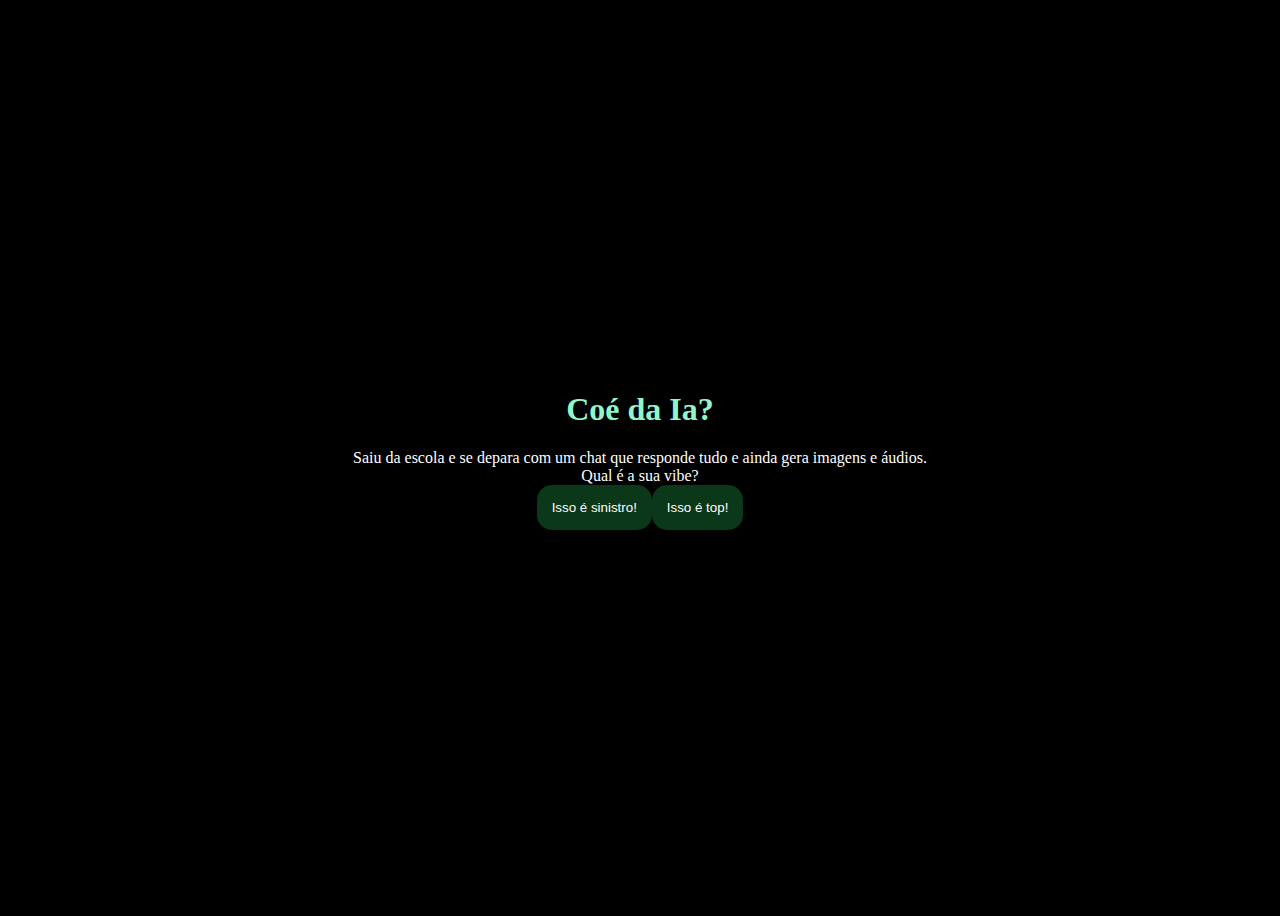
<file: IA/index.html>
<!DOCTYPE html>
<html lang="pt-br">
<head>
    <meta charset="UTF-8">
    <meta name="viewport" content="width=device-width, initial-scale=1.0">
    <link rel="stylesheet" href="style.css">
    <title>Coé da Ia?</title>
</head>
<body>
    <div class="caixa-principal">
        <h1>Coé da Ia?</h1>
        <div class="caixa-perguntas"></div>
        <div class="caixa-alternativas"></div>
        <div class="caixa-resultado">
            <p class="texto-resultado"></p>
        </div>
    </div>
    <script src="script.js"></script>
</body>
</html>
</file>
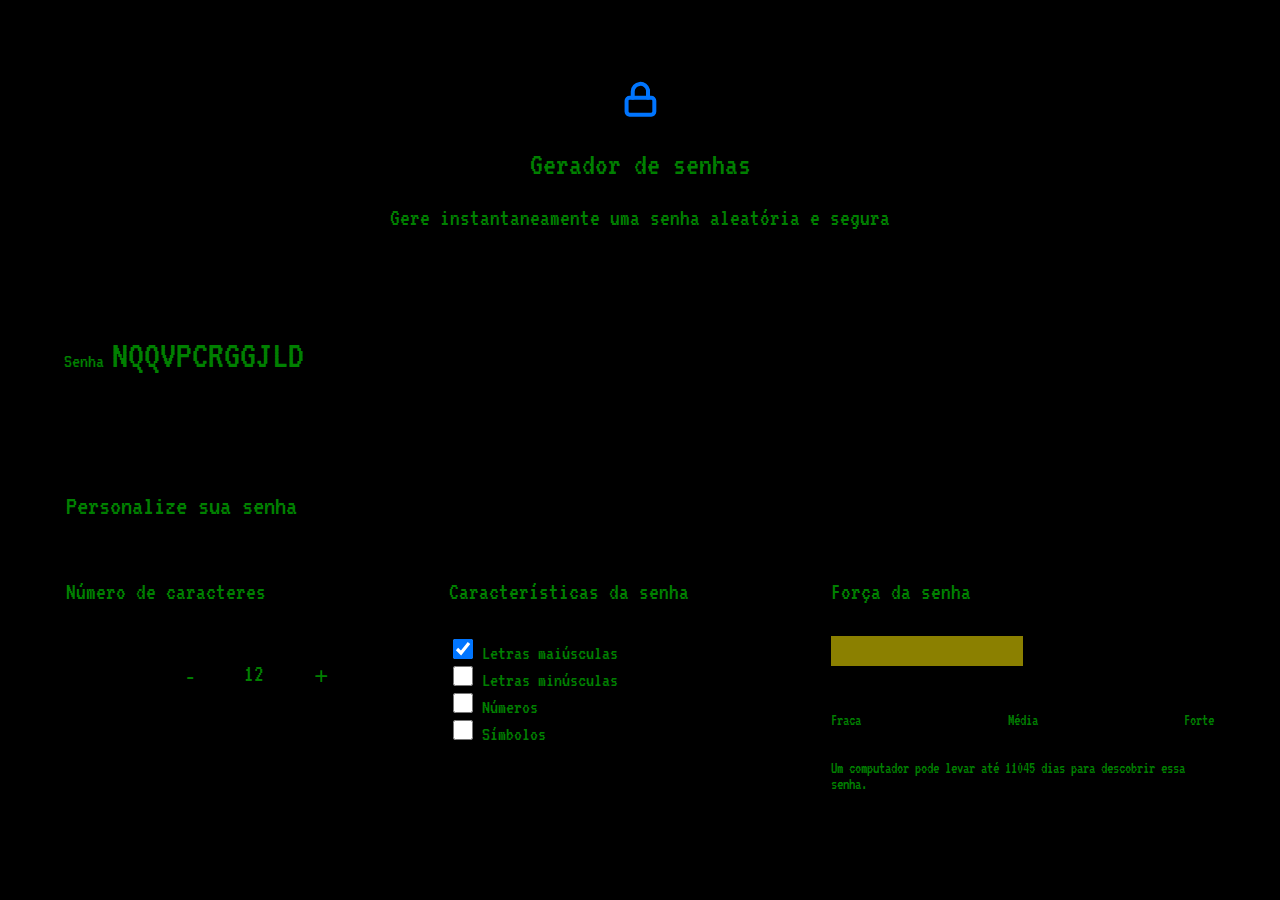
<file: passwd/index.html>
<!DOCTYPE html>
<html lang="pt-br">

<head>
    <meta charset="UTF-8">
    <meta name="viewport" content="width=device-width, initial-scale=1.0">
    <title>Gerador de senha</title>
    <link rel="stylesheet" href="style.css">
</head>

<body>
    <section class="conteudo">
        <div class="conteudo-titulo">
            <img src="unlock.svg" alt="cadeado fechado">
            <h2 class="titulo-principal">Gerador de senhas</h2>
            <h3 class="titulo-secundario">Gere instantaneamente uma senha aleatória e segura</h3>
        </div>
        <div class="conteudo-senha">
            <label for="senha">Senha</label>
            <input name="senha" type="text" id="campo-senha" readonly>
        </div>
        <div class="parametro">
            <h3 class="parametro-titulo">Personalize sua senha</h3>
            <div class="parametro-coluna__senha">
                <div class="parametro-senha">
                    <h4 class="parametro-senha__titulo">Número de caracteres</h4>
                    <div class="parametro-senha-botoes">
                        <button class="parametro-senha__botao">-</button>
                        <p class="parametro-senha__texto">12</p>
                        <button class="parametro-senha__botao">+</button>
                    </div>
                </div>
                <div class="parametro-senha">
                    <h4 class="parametro-senha__titulo">Características da senha</h4>
                    <div class="parametro-senha-checkbox">
                        <input name="maiusculo" type="checkbox" class="checkbox" checked>
                        <label for="maiusculo">Letras maiúsculas</label>
                    </div>
                    <div class="parametro-senha-checkbox">
                        <input name="minusculo" type="checkbox" class="checkbox">
                        <label for="minusculo">Letras minúsculas</label>
                    </div>
                    <div class="parametro-senha-checkbox">
                        <input name="numero" type="checkbox" class="checkbox">
                        <label for="numero">Números</label>
                    </div>
                    <div class="parametro-senha-checkbox">
                        <input name="simbolo" type="checkbox" class="checkbox">
                        <label for="simbolo">Símbolos</label>
                    </div>
                </div>
                <div class="parametro-senha">
                    <h4 class="parametro-senha__titulo">Força da senha</h4>
                    <div class="barra"></div>
                    <div class="forca fraca"></div>
                    <div class="parametro-senha-textos">
                        <p>Fraca</p>
                        <p>Média</p>
                        <p>Forte</p>
                    </div>
                    <p class="entropia"></p>
                </div>
            </div>
        </div>
    </section>
    <script src="main.js"></script>
</body>

</html>
</file>
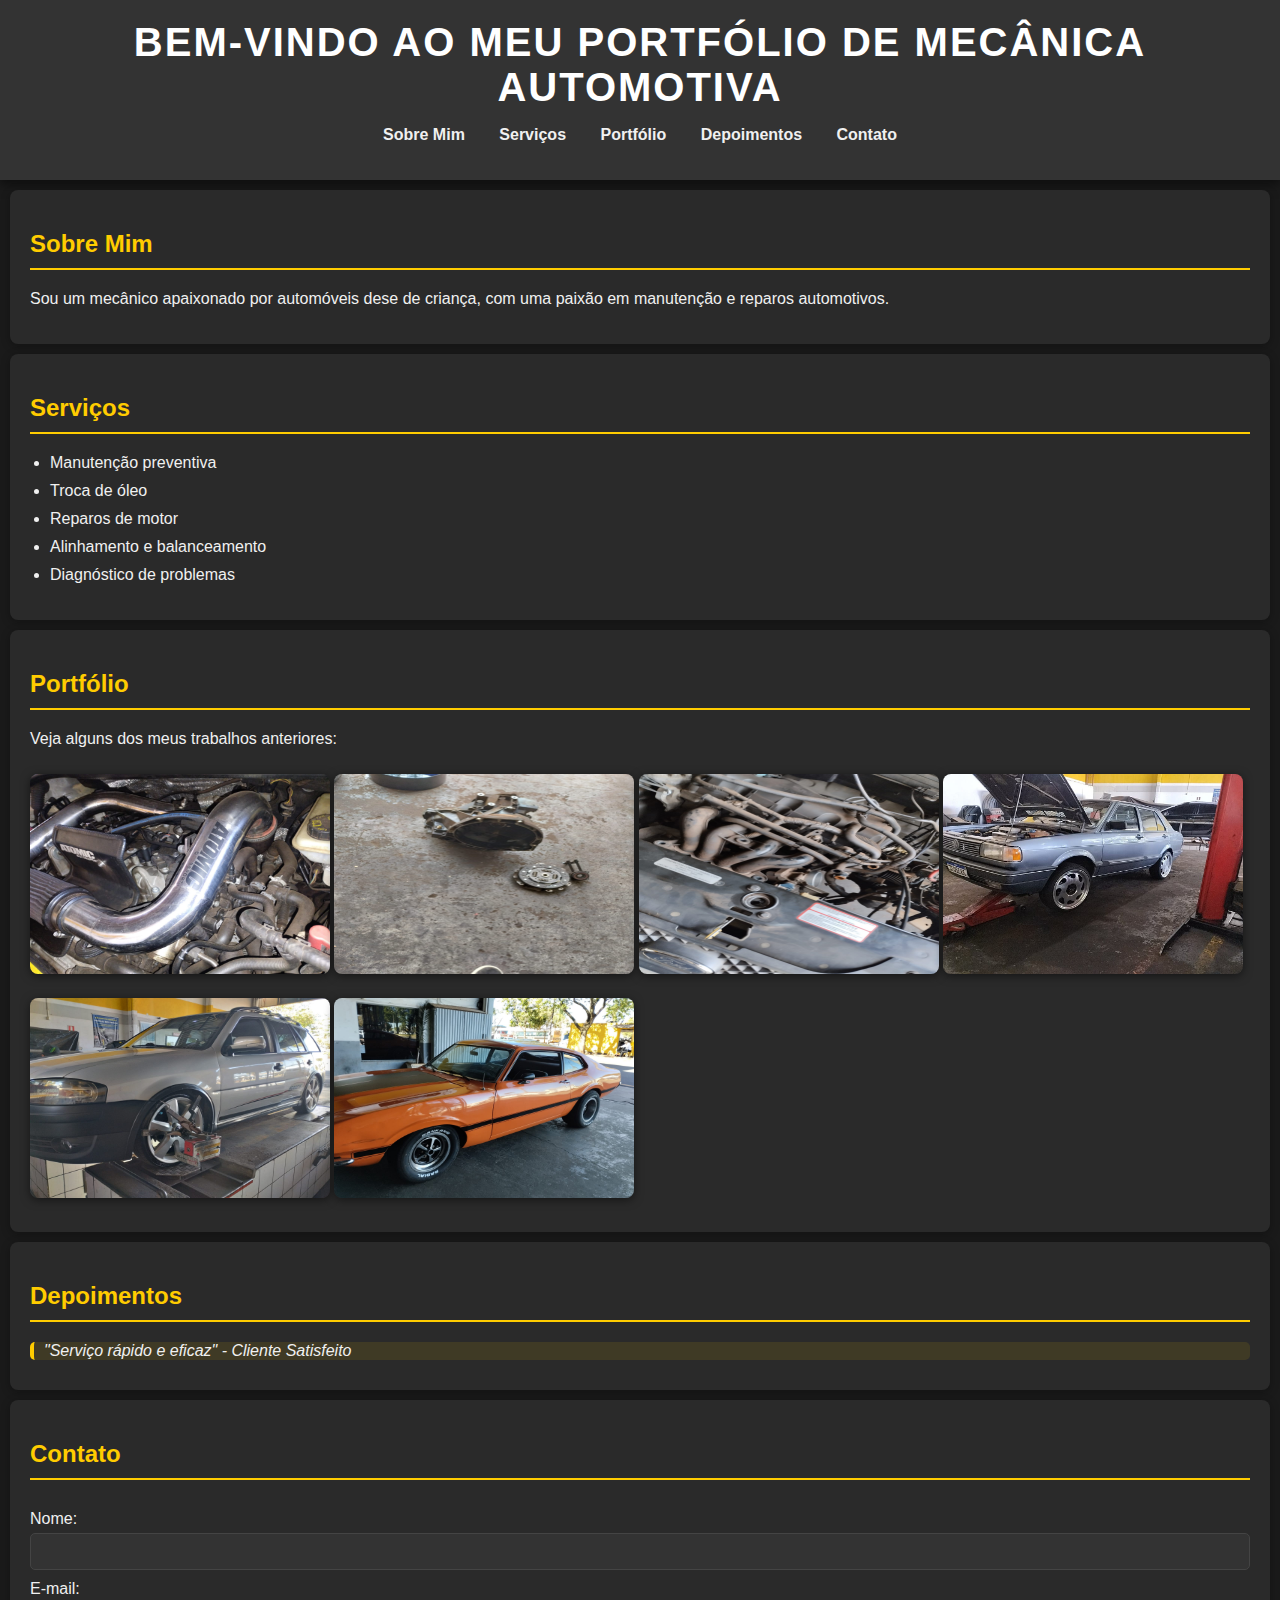
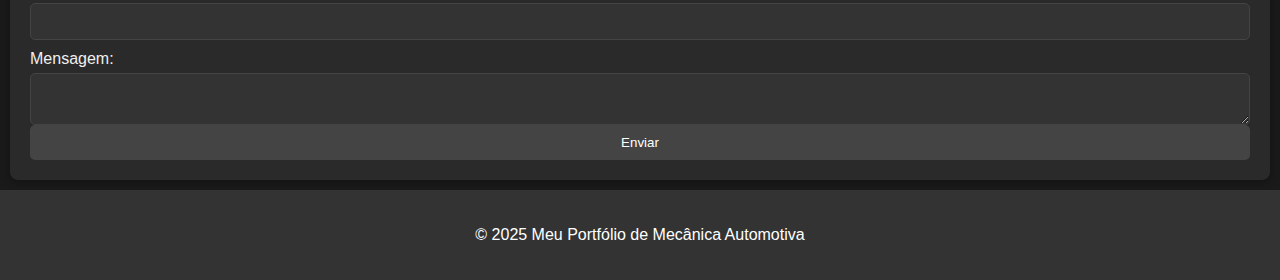
<file: port/index.html>
<!DOCTYPE html>
<html lang="pt-BR">
<head>
    <meta charset="UTF-8">
    <meta name="viewport" content="width=device-width, initial-scale=1.0">
    <title>Portfólio de Mecânica Automotiva</title>
    <link rel="stylesheet" href="styles.css">
</head>
<body>
    <header>
        <h1>Bem-vindo ao Meu Portfólio de Mecânica Automotiva</h1>
        <nav>
            <ul>
                <li><a href="#sobre">Sobre Mim</a></li>
                <li><a href="#servicos">Serviços</a></li>
                <li><a href="#portfolio">Portfólio</a></li>
                <li><a href="#depoimentos">Depoimentos</a></li>
                <li><a href="#contato">Contato</a></li>
            </ul>
        </nav>
    </header>

    <section id="sobre">
        <h2>Sobre Mim</h2>
        <p>Sou um mecânico apaixonado por automóveis dese de criança, com uma paixão em manutenção e reparos automotivos.</p>
    </section>

    <section id="servicos">
        <h2>Serviços</h2>
        <ul>
            <li>Manutenção preventiva</li>
            <li>Troca de óleo</li>
            <li>Reparos de motor</li>
            <li>Alinhamento e balanceamento</li>
            <li>Diagnóstico de problemas</li>
        </ul>
    </section>

    <section id="portfolio">
        <h2>Portfólio</h2>
        <p>Veja alguns dos meus trabalhos anteriores:</p>
        <img src="carro1.jpg" width="300" height="200" alt="Carro 1">
        <img src="carro3.jpg" width="300" height="200" alt="Carro 2">
        <img src="carro5.jpg" width="300" height="200" alt="Carro 3">
        <img src="carro4.jpg" width="300" height="200" alt="Carro 4">
        <img src="carro2.jpg" width="300" height="200" alt="Carro 3">
        <img src="carro6.jpg" width="300" height="200" alt="Carro 4">
    </section>

    <section id="depoimentos">
        <h2>Depoimentos</h2>
        <blockquote>
            "Serviço rápido e eficaz" - Cliente Satisfeito
        </blockquote>
    </section>

    <section id="contato">
        <h2>Contato</h2>
        <form>
            <label for="nome">Nome:</label>
            <input type="text" id="nome" name="nome" required>
            <label for="email">E-mail:</label>
            <input type="email" id="email" name="email" required>
            <label for="mensagem">Mensagem:</label>
            <textarea id="mensagem" name="mensagem" required></textarea>
            <button type="submit">Enviar</button>
        </form>
    </section>

    <footer>
        <p>&copy; 2025 Meu Portfólio de Mecânica Automotiva</p>
    </footer>
</body>
</html>
</file>
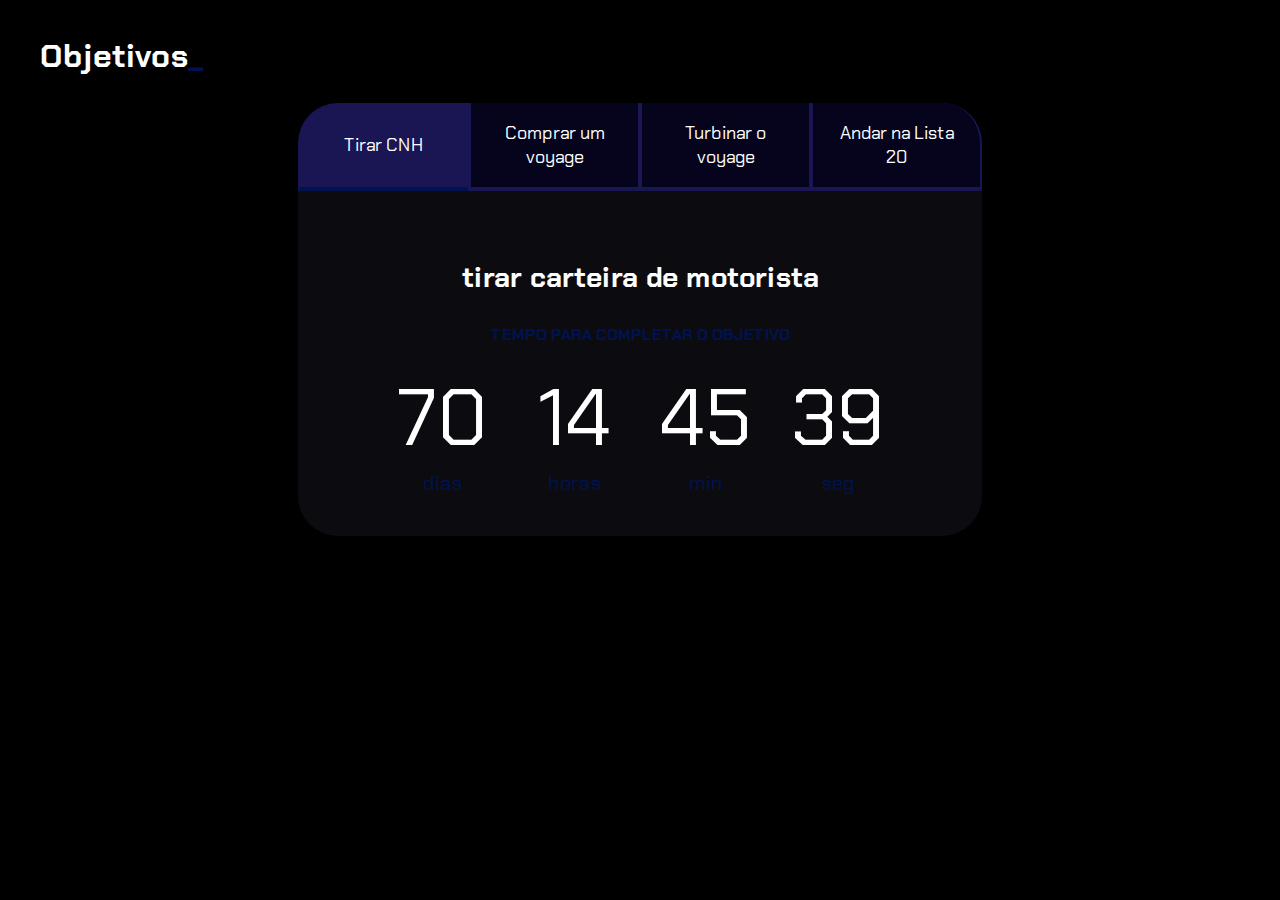
<file: voyage/index.html>
<!DOCTYPE html>
<html lang="pt-br">

<head>
    <meta charset="UTF-8">
    <meta name="viewport" content="width=device-width, initial-scale=1.0">
    <title>Metas</title>
    <link rel="stylesheet" href="style.css">
</head>

<body>
    <section class="conteudo-principal">
        <h2 class="titulo-principal">Objetivos<span>_</span></h2>
        <div class="conteudo">
            <div class="botoes">
                <button class="botao ativo">Tirar CNH</button>
                <button class="botao">Comprar um voyage</button>
                <button class="botao">Turbinar o voyage</button>
                <button class="botao">Andar na Lista 20</button>
            </div>
            <div class="abas-textos">
                <div class="aba-conteudo ativo">
                    <h3 class="aba-conteudo-titulo-principal">tirar carteira de motorista</h3>
                    <h4 class="aba-conteudo-titulo-secundario">Tempo para completar o objetivo</h4>
                    <div class="contador">
                        <div class="contador-digito">
                            <p class="contador-digito-numero" id="dias0"></p>
                            <p class="contador-digito-texto">dias</p>
                        </div>
                        <div class="contador-digito">
                            <p class="contador-digito-numero" id="horas0"></p>
                            <p class="contador-digito-texto">horas</p>
                        </div>
                        <div class="contador-digito">
                            <p class="contador-digito-numero" id="min0"></p>
                            <p class="contador-digito-texto">min</p>
                        </div>
                        <div class="contador-digito">
                            <p class="contador-digito-numero" id="seg0"></p>
                            <p class="contador-digito-texto">seg</p>
                        </div>
                    </div>
                </div>
                <div class="aba-conteudo">
                    <h3 class="aba-conteudo-titulo-principal">Meter o loko em um voyage bom</h3>
                    <h4 class="aba-conteudo-titulo-secundario">Tempo para completar o objetivo</h4>
                    <div class="contador">
                        <div class="contador-digito">
                            <p class="contador-digito-numero" id="dias1"></p>
                            <p class="contador-digito-texto">dias</p>
                        </div>
                        <div class="contador-digito">
                            <p class="contador-digito-numero" id="horas1"></p>
                            <p class="contador-digito-texto">horas</p>
                        </div>
                        <div class="contador-digito">
                            <p class="contador-digito-numero" id="min1"></p>
                            <p class="contador-digito-texto">min</p>
                        </div>
                        <div class="contador-digito">
                            <p class="contador-digito-numero" id="seg1"></p>
                            <p class="contador-digito-texto">seg</p>
                        </div>
                    </div>
                </div>
                <div class="aba-conteudo">
                    <h3 class="aba-conteudo-titulo-principal">Turbinar e forjar(tudokidá)</h3>
                    <h4 class="aba-conteudo-titulo-secundario">Tempo para completar o objetivo</h4>
                    <div class="contador">
                        <div class="contador-digito">
                            <p class="contador-digito-numero" id="dias2"></p>
                            <p class="contador-digito-texto">dias</p>
                        </div>
                        <div class="contador-digito">
                            <p class="contador-digito-numero" id="horas2"></p>
                            <p class="contador-digito-texto">horas</p>
                        </div>
                        <div class="contador-digito">
                            <p class="contador-digito-numero" id="min2"></p>
                            <p class="contador-digito-texto">min</p>
                        </div>
                        <div class="contador-digito">
                            <p class="contador-digito-numero" id="seg2"></p>
                            <p class="contador-digito-texto">seg</p>
                        </div>
                    </div>
                </div>
                <div class="aba-conteudo">
                    <h3 class="aba-conteudo-titulo-principal">Andar na Área 43, entrar na lista 20 </h3>
                    <h4 class="aba-conteudo-titulo-secundario">Tempo para completar o objetivo</h4>
                    <div class="contador">
                        <div class="contador-digito">
                            <p class="contador-digito-numero" id="dias3"></p>
                            <p class="contador-digito-texto">dias</p>
                        </div>
                        <div class="contador-digito">
                            <p class="contador-digito-numero" id="horas3"></p>
                            <p class="contador-digito-texto">horas</p>
                        </div>
                        <div class="contador-digito">
                            <p class="contador-digito-numero" id="min3"></p>
                            <p class="contador-digito-texto">min</p>
                        </div>
                        <div class="contador-digito">
                            <p class="contador-digito-numero" id="seg3"></p>
                            <p class="contador-digito-texto">seg</p>
                        </div>
                    </div>
                </div>
            </div>
        </div>
    </section>
    <script src="main.js"></script>
</body>

</html>
</file>
<file: IA/style.css>
:root{
    --cor-fundo: #000000 ;
    --cor-principal: #000000 ;
    --cor-secundaria: #0a3818; 
    --cor-destaque: #91f5cb;
    --cor-texto: #ffffff;

}

body {
    background-color: var(--cor-fundo);
    color: var(--cor-texto);
    display: flex;
    justify-content: center;
    align-items: center;
    min-height: 100vh;
}

.caixa-principal{
    background-color: var(--cor-principal);
    width: 90%;
    max-width: 600px;
    text-align: center;
    padding: 20px;
}

h1{
    color: var(--cor-destaque);
}

button {
    background-color: var(--cor-secundaria);
    color: var(--cor-texto);
    border: none;
    border-radius: 15px;
    padding: 15px;
    transition: background-color 0.3s;
}

button:hover{
    background-color: var(--cor-destaque);
    color: var(--cor-principal);
}
</file>
<file: passwd/style.css>
@import url('https://fonts.googleapis.com/css2?family=VT323&display=swap');

:root {
    --branco: #008000;
    --cor-de-fundo: #000000;
    --fundo-senha: #000000;
    --fundo-texto: #000000;
    --borda: #000000;
    --VT323: 'VT323', monospace; /* Usando Inconsolata */
}

* {
    font-weight: 400;
}

body {
    color: var(--branco);
    background-color: var(--cor-de-fundo);
    font-family: var(--VT323); /* Usando Inconsolata */
}

.titulo-principal {
    font-family: var(--VT323); /* Usando Inconsolata */
    font-size: 32px;
}

.titulo-secundario {
    font-size: 24px;
}

.conteudo-titulo {
    text-align: center;
    margin-top: 80px;
}

.conteudo-senha {
    margin-top: 80px;
    background: var(--fundo-senha);
    padding: 24px;
    border-bottom: 6px solid var(--borda);
}

#campo-senha {
    background-color: var(--fundo-senha);
    border: none;
    color: var(--branco);
    font-family: var(--VT323); /* Usando Inconsolata */
    font-size: 40px;
    width: 70%;
}

#campo-senha:focus {
    outline: none;
}

.conteudo {
    max-width: 1200px;
    margin: 0 auto;
}

.parametro {
    background-color: var(--fundo-texto);
    border: 2px solid var(--borda);
    margin-top: 32px;
    padding: 24px;
}

.parametro-titulo {
    font-family: var(--VT323); /* Usando Inconsolata */
    font-size: 28px;
}

.parametro-senha__titulo {
    font-size: 24px;
}

.parametro-coluna__senha {
    display: flex;
    flex-direction: column;
    justify-content: center;
}

.parametro-senha {
    width: 50%;
    margin: 0 auto;
}

.parametro-senha-botoes {
    display: flex;
    justify-content: center;
}

.parametro-senha__botao {
    background-color: var(--fundo-texto);
    color: var(--branco);
    border: 2px solid var(--borda);
    padding: 24px;
    font-size: 24px;
    cursor: pointer;
}

.parametro-senha__texto {
    padding: 24px;
    border-top: 2px solid var(--borda);
    border-bottom: 2px solid var(--borda);
    margin: 0;
    font-size: 24px;
}

label {
    font-size: 20px;
}

.checkbox {
    width: 20px;
    height: 20px;
    cursor: pointer;
}

.barra {
    background-color: var(--fundo-senha);
    height: 30px;
    width: 100%;
}

.forca {
    height: 30px;
    position: relative;
    bottom: 30px;
}

.fraca {
    width: 25%;
    background-color: #8B0000;
}

.media {
    background-color: #8B8000;
    width: 50%;
}

.forte {
    background-color: #006400;
    width: 100%;
}

.parametro-senha-textos {
    display: flex;
    justify-content: space-between;
}

@media screen and (min-width: 768px) {
    .parametro-coluna__senha {
        flex-direction: row;
    }
}
</file>
<file: port/styles.css>
* {
    box-sizing: border-box;
}

body {
    font-family: 'Arial', sans-serif;
    margin: 0;
    padding: 0;
    background-color: #1a1a1a; /* Fundo escuro */
    color: #f0f0f0; /* Texto claro */
}

header {
    background: #333; /* Fundo do cabeçalho */
    color: #fff;
    padding: 20px 0;
    text-align: center;
    position: relative;
    box-shadow: 0 4px 10px rgba(0, 0, 0, 0.5);
}

header h1 {
    margin: 0;
    font-size: 2.5em;
    text-transform: uppercase; /* Letras maiúsculas */
    letter-spacing: 2px; /* Espaçamento entre letras */
}

nav ul {
    list-style: none;
    padding: 0;
}

nav ul li {
    display: inline;
    margin: 0 15px;
}

nav ul li a {
    color: #f0f0f0;
    text-decoration: none;
    font-weight: bold;
    transition: color 0.3s;
}

nav ul li a:hover {
    color: #ffcc00; /* Cor de destaque ao passar o mouse */
}

section {
    padding: 20px;
    margin: 10px;
    background: #2a2a2a; /* Fundo das seções */
    border-radius: 8px;
    box-shadow: 0 2px 10px rgba(0, 0, 0, 0.3);
    position: relative;
}

section h2 {
    color: #ffcc00; /* Título em amarelo */
    border-bottom: 2px solid #ffcc00; /* Linha de destaque */
    padding-bottom: 10px;
    margin-bottom: 20px;
}

ul {
    padding-left: 20px;
}

ul li {
    margin: 10px 0;
    position: relative;
}

ul li::before {
    #content: '🔧'; /* Ícone de ferramenta */
    position: absolute;
    left: -25px;
    font-size: 1.2em;
    color: #ffcc00; /* Cor do ícone */
}

img {
    max-width: 100%;
    border-radius: 8px;
    margin: 10px 0;
    box-shadow: 0 2px 10px rgba(0, 0, 0, 0.5);
}

blockquote {
    font-style: italic;
    border-left: 4px solid #ffcc00; /* Linha de destaque */
    padding-left: 10px;
    margin: 10px 0;
    background: rgba(255, 204, 0, 0.1); /* Fundo sutil */
    border-radius: 5px;
}

form {
    display: flex;
    flex-direction: column;
}

form label {
    margin: 10px 0 5px;
}

form input, form textarea {
    padding: 10px;
    border: 1px solid #444; /* Borda escura */
    border-radius: 5px;
    transition: border-color 0.3s;
    background: #333; /* Fundo dos campos */
    color: #f0f0f0; /* Texto claro */
}

form input:focus, form textarea:focus {
    border-color: #ffcc00; /* Cor de destaque ao focar */
}

button {
    padding: 10px;
    background-color: #444; /* Fundo do botão */
    color: #fff;
    border: none;
    border-radius: 5px;
    cursor: pointer;
    transition: background-color 0.3s, transform 0.3s;
}

button:hover {
    background-color: #ffcc00; /* Cor de destaque ao passar o mouse */
    transform: scale(1.05); /* Efeito de aumento */
}

footer {
    text-align: center;
    padding: 20px 0;
    background: #333; /* Fundo do rodapé */
    color: #fff;
    position: relative;
    bottom: 0;
    width: 100%;
}
</file>
<file: voyage/style.css>
@import url('https://fonts.googleapis.com/css2?family=Chakra+Petch:wght@400;700&display=swap');

:root {
    --cor-de-fundo: #000000;
    --verde: #001350;
    --branco: #FFFFFF;
    --botao-ativo: #1a1553;
    --botao-inativo: rgba(11, 7, 58, 0.5);
    --texto-fundo: rgba(40, 39, 54, 0.3);
}

body {
    background-color: var(--cor-de-fundo);
    color: var(--branco);
    font-family: 'Chakra Petch', sans-serif;
}


.conteudo-principal {
    display: flex;
    flex-direction: column;
    justify-content: center;
    align-items: center;
    max-width: 1200px;
    width: 100%;
    margin: 0 auto;
}

.titulo-principal {
    text-align: left;
    width: 100%;
    font-size: 32px;
}

.titulo-principal span {
    color: var(--verde);
}


.botao {
    font-family: 'Chakra Petch', sans-serif;
    background-color: var(--botao-inativo);
    color: var(--branco);
    display: flex;
    justify-content: center;
    padding: 1em;
    font-size: 18px;
    align-items: center;
    width: 100%;
    border-bottom: 4px solid var(--botao-ativo);
    border-left: 2px solid var(--botao-ativo);
    border-right: 2px solid var(--botao-ativo);
    border-top: none;
}

.botao:first-child {
    border-radius: 40px 40px 0 0;
}

.botoes {
    display: block;
}

.botao.ativo {
    background-color: var(--botao-ativo);
    border-bottom: 4px solid var(--verde);
}

.abas-textos {
    background-color: var(--texto-fundo);
    padding: 40px;
    border-radius: 0 0 40px 40px;
}

.aba-conteudo.ativo {
    display: block;
}

.aba-conteudo {
    display: none;
}

.aba-conteudo-titulo-principal {
    font-size: 28px;
    text-align: center;
}

.aba-conteudo-titulo-secundario {
    text-align: center;
    color: var(--verde);
    text-transform: uppercase;
}

.contador {
    display: flex;
    justify-content: center;
    flex-wrap: wrap;
}

.contador-digito {
    padding: 0 16px;
    text-align: center;
    min-width: 100px;
}

.contador-digito-numero {
    font-size: 80px;
    margin: 0;

}

.contador-digito-texto {
    color: var(--verde);
    font-size: 20px;
    margin: 0;

}

@media screen and (min-width: 768px) {
    .botoes {
        display: flex;
    }

    .botao:first-child {
        border-radius: 40px 0 0 0;
    }

    .botao:last-child {
        border-radius: 0 40px 0 0;
    }
}
</file>
